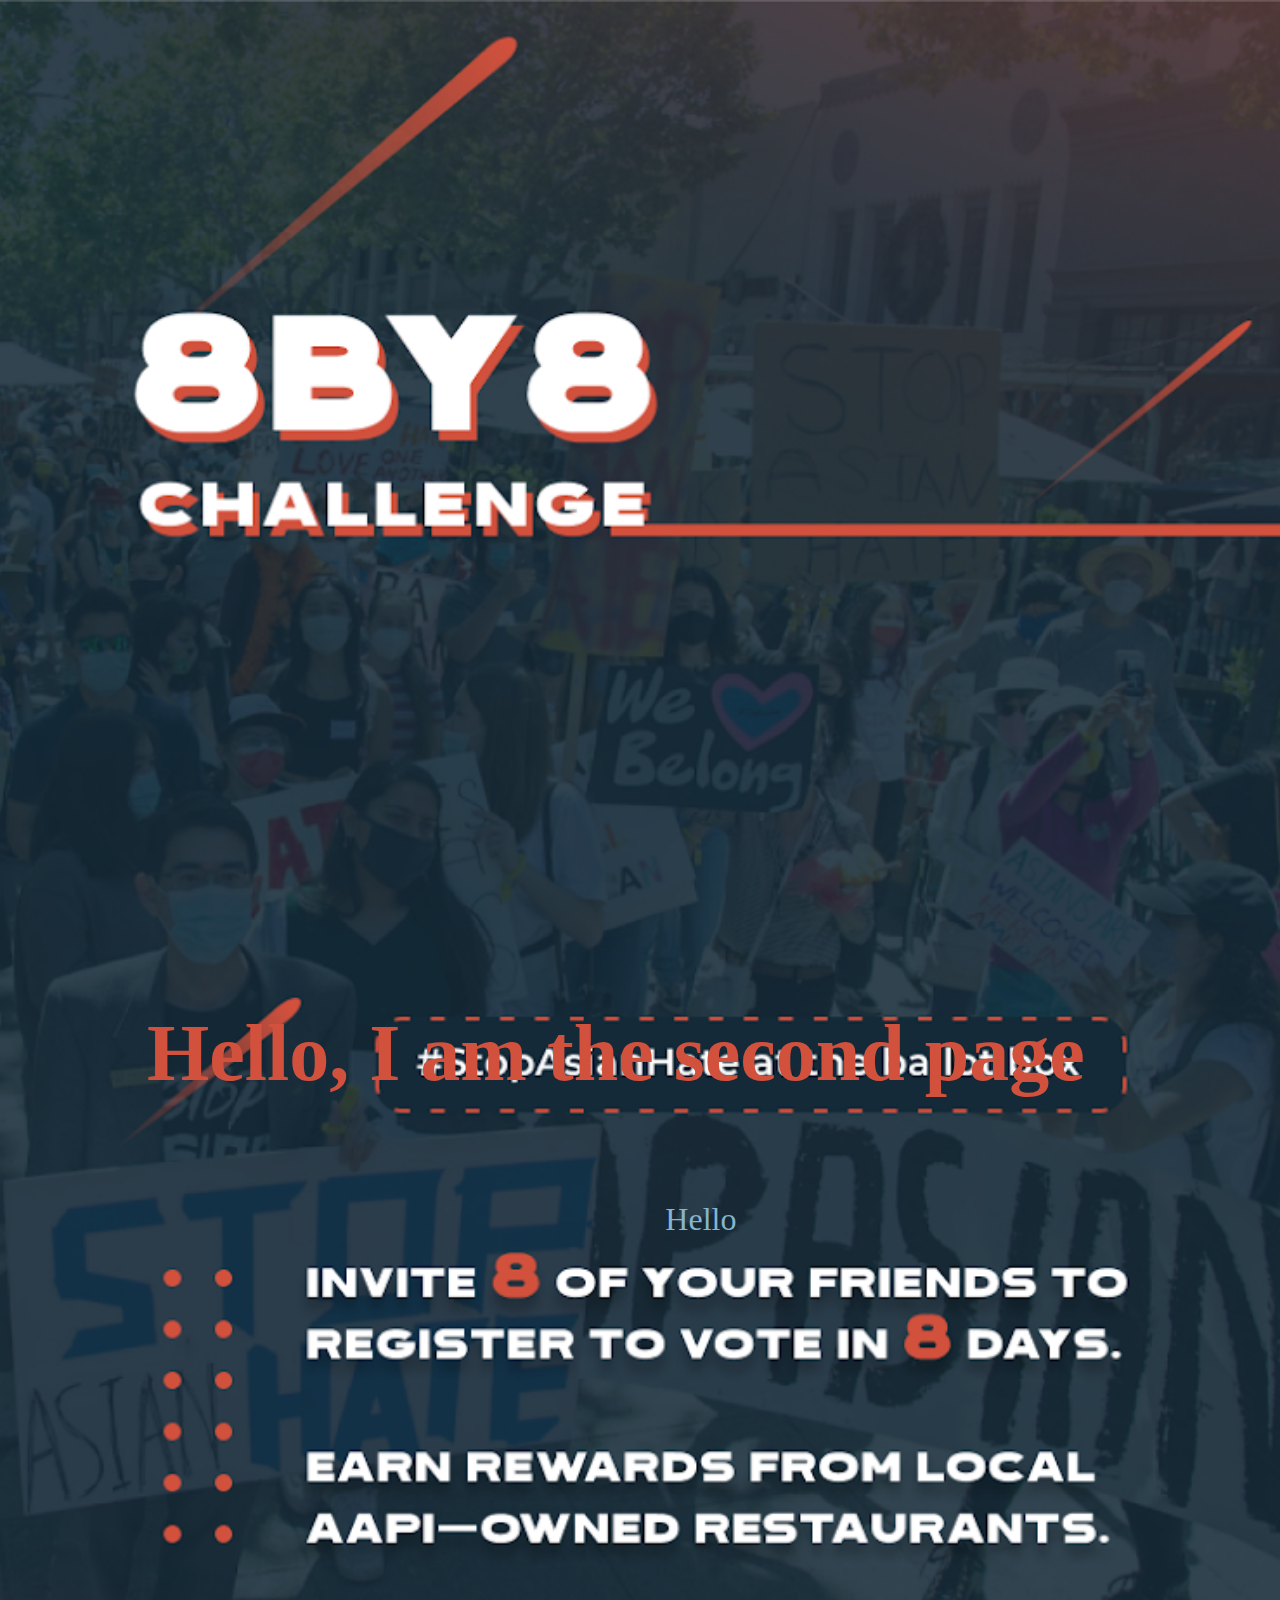
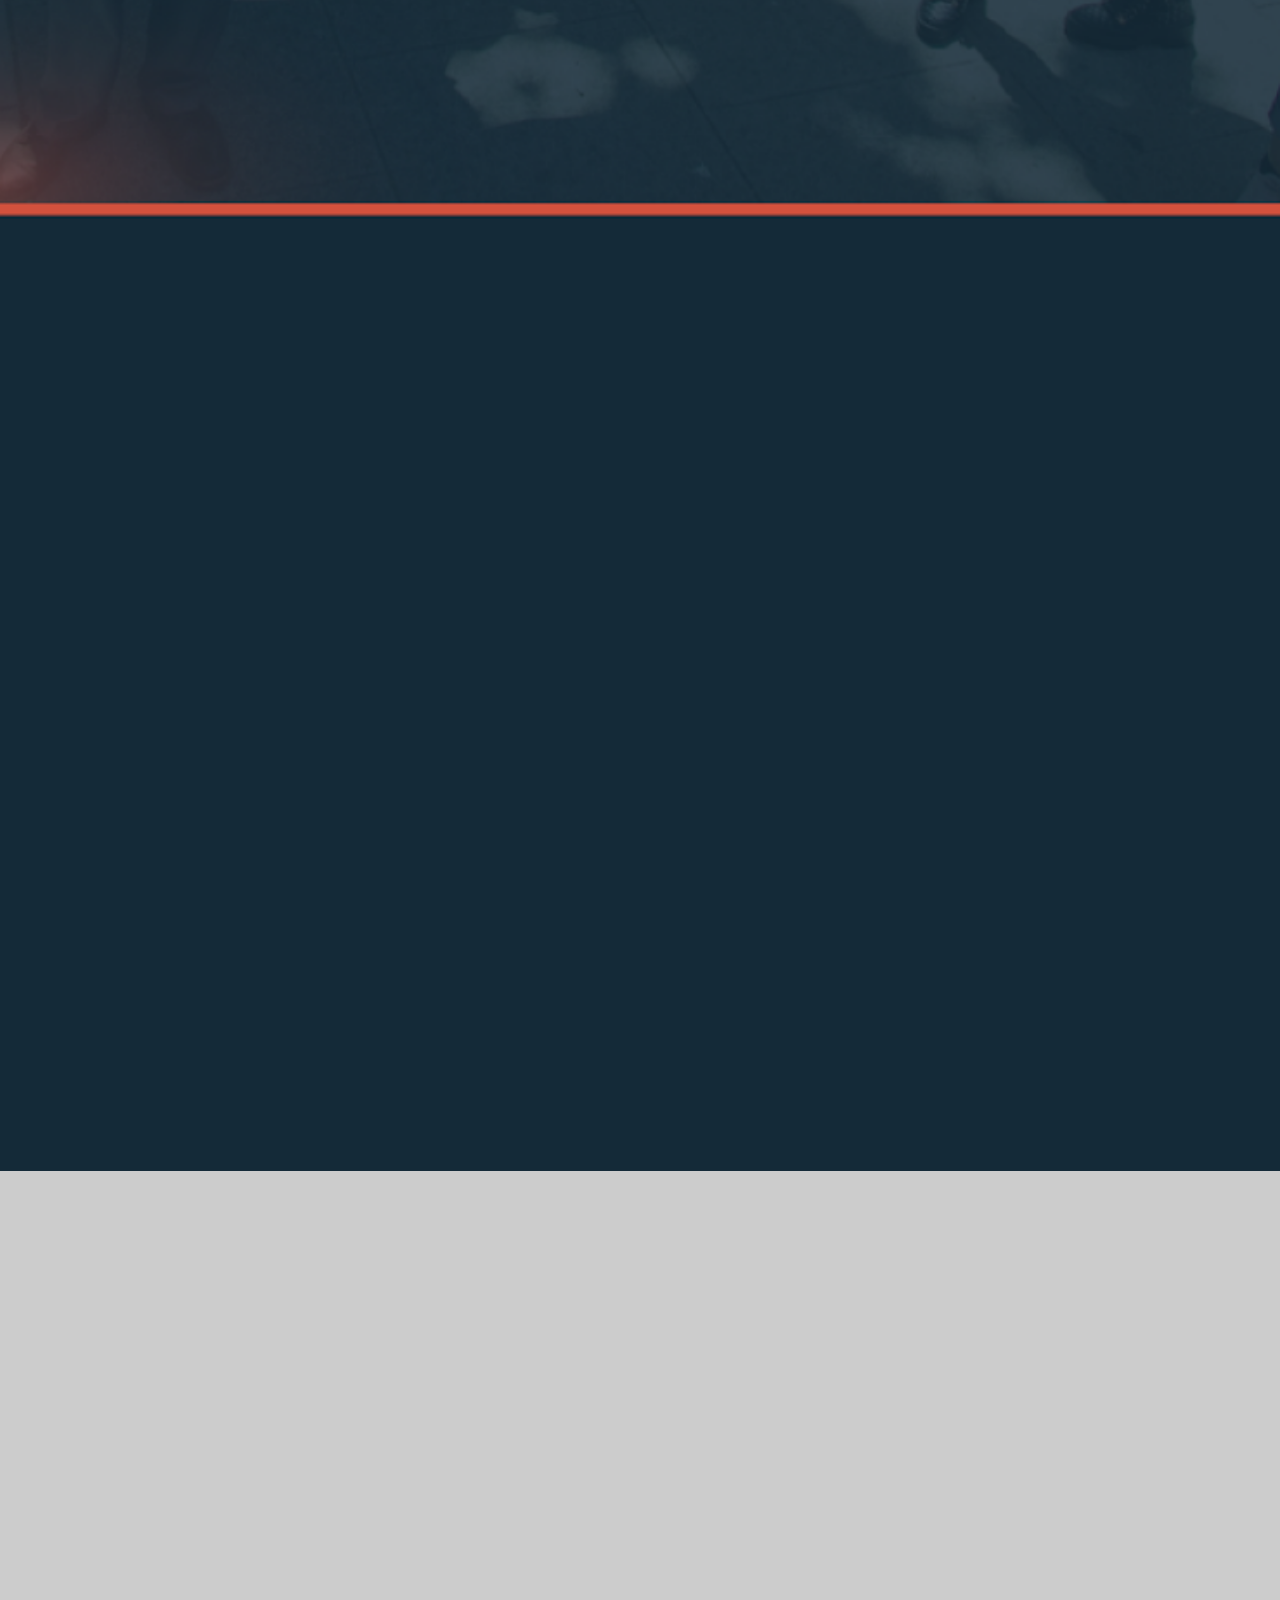
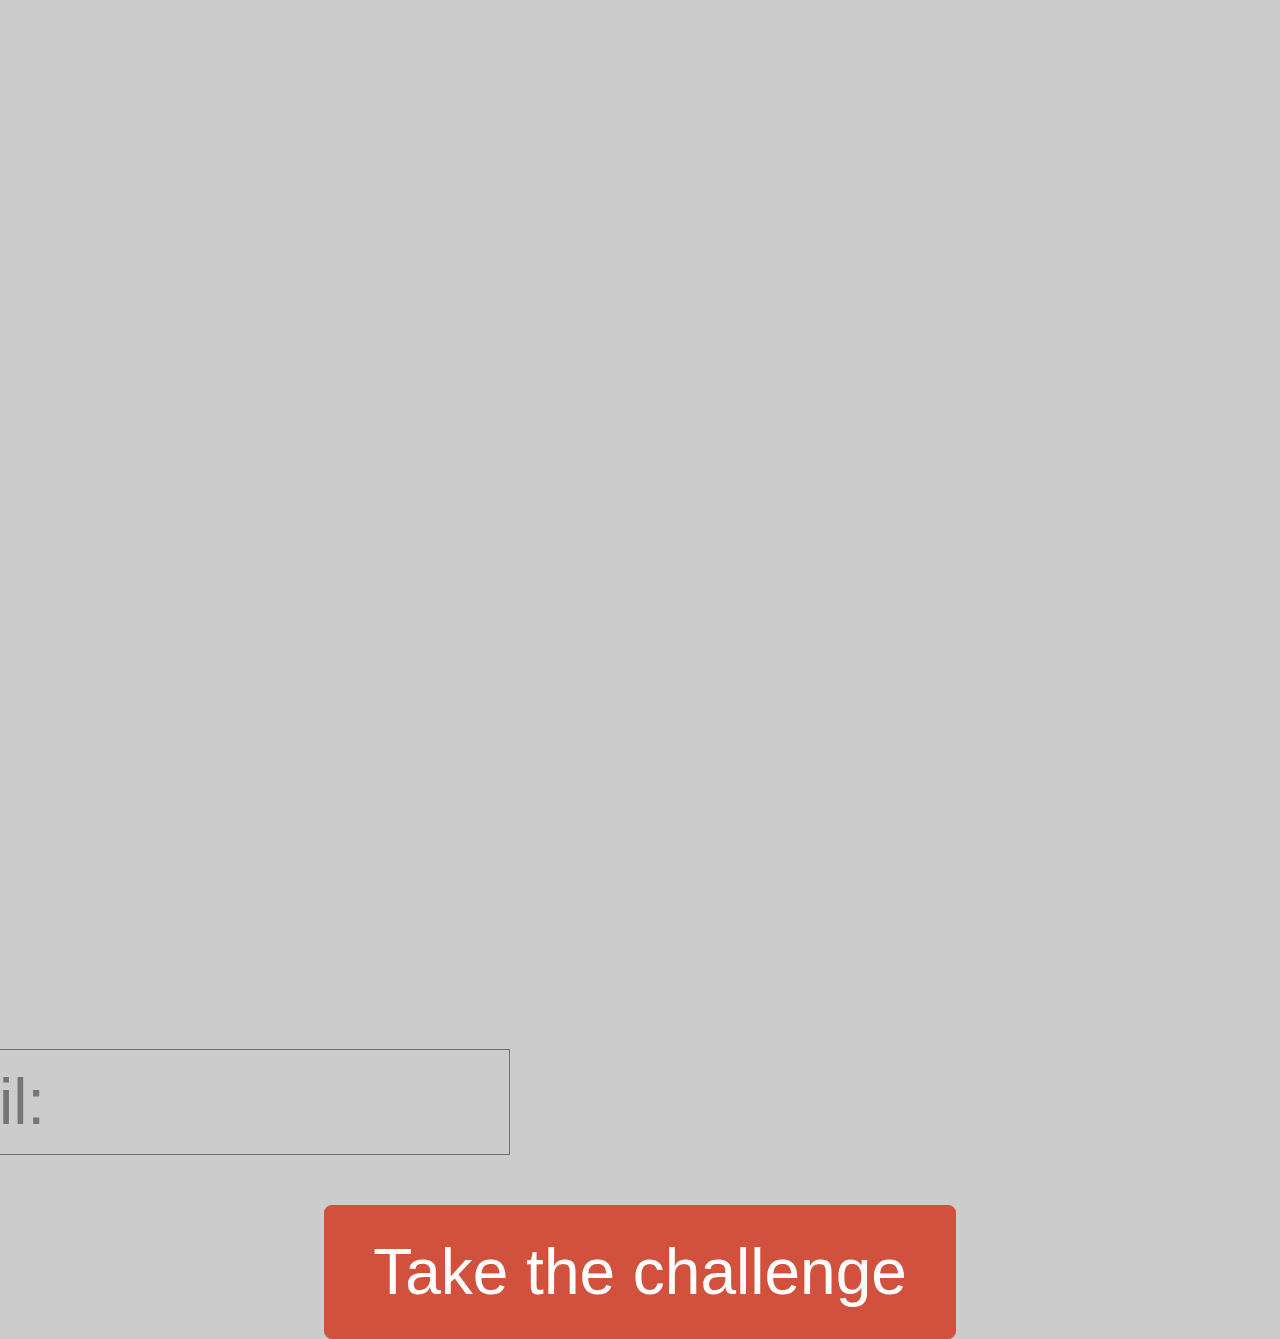
<file: inviteFriends.html>
<!DOCTYPE html>

<html lang="en">
  <head>
    <meta charset="utf-8">
    <link rel="stylesheet" type="text/css" href="styles.css">
    <title>8by8</title>
  </head>
  <body>
    <div>
        <!-- text1 -->
        <text1> Hello, I am the second page</text1>
        <!-- text2 -->
        <text2> Hello</text2>
        <!-- Email box -->
        <input type="text" style="background-color:rgba(206, 206, 206, 0.1); 
          border: solid 1px #6E6E6E;
          vertical-align:9px;color:#bbb"  placeholder="Email:" class="fillbox">
          <!-- Button -->
        <input class="orangeButton" onclick="window.location.href='challenge.html'" type="button" value="Take the challenge">
    </div>
  </body>
</html>
</file>
<file: styles.css>
/* Background image layering */
body {
    background-image: url(Background1.png); /* url will be the directory the image is in */
    background-color: #cccccc;
    min-height: 100%;
    background-size: auto 100%;
    background-repeat: no-repeat;
    background-size: cover;
    top: 0;
    left: 0;
    background-position: top left;
} 

/* Big orange text postitioning and style */
text1 {
    font-family: Fantasy;
    font-style: Copperplate;
    font-size: 500%;
    text-align: Left;
    letter-spacing: 5%;
    fill: Solid;
    color: #D2513D;
    position: relative;
    top: 1000px; left: 11%;
    font-weight: bold;
}

/* Smaller blue text positioning and style */
text2 {
    font-family: Montserrat;
    font-style: SemiBold;
    font-size: 200%;
    line-height: 115%;
    text-align: Left;
    letter-spacing: 10%;
    fill: Solid;
    color: #87B4D0;
    position: relative;
    top: 1150px; left: -22.5%;
}

/* Email input position and style */
.fillbox {
    fill: Solid;
    color: rgba(206, 206, 206, 0.1);
    position: relative;
    top: 3950px; 
    left: -12%;
    padding:15px 10px;
    line-height:400%;
    width: 50%;
    margin-top: 200px; 
    height: 600%;
    z-index: 1;
    font-size: 400%;
}

/* Button location and style */
.orangeButton {
    position: relative;
    width: 50%;
    height: 50%;
    left: 25%;
    top:4000px;
    background: #D2513D;
    border: 2px solid #D2513D;
    box-sizing: border-box;
    border-radius: 8px;
    line-height:200%;
    text-align: center;
    text-decoration: none;
    font-size: 400%;
    color: white;
}

/* .buttonOnPage1 {
    
} */

@media screen and (min-width: 600px) {

    .displayNone {
        display: none;
    }

    
}
</file>
